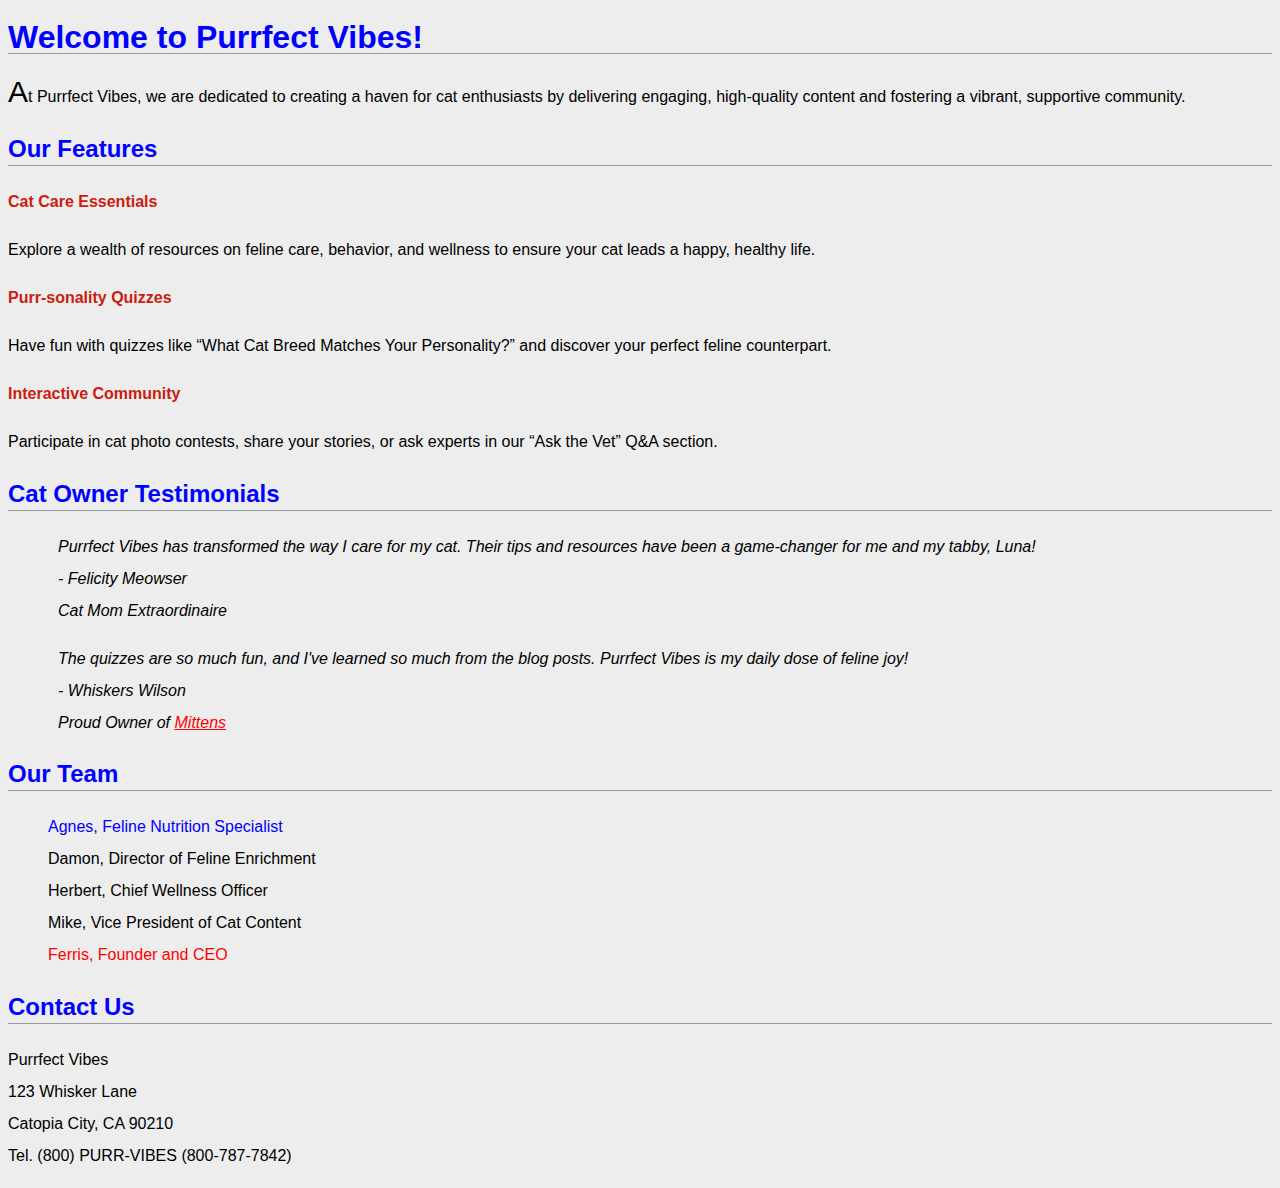
<file: COMM 672_assignmentM4/beginning/part1/index.html>
<!DOCTYPE html>
<html lang="en">
<head>
    <meta charset="UTF-8">
    <meta name="viewport" content="width=device-width, initial-scale=1.0">
    <title>Welcome to Purrfect Vibes - Your Trusted Source for Feline Wellness and Community</title>
    <link rel="stylesheet" href="../part1/styles/styles.css"> 

</head>
<body>
<h1>Welcome to Purrfect Vibes!</h1>
<p>At Purrfect Vibes, we are dedicated to creating a haven for cat enthusiasts by delivering engaging, high-quality content and fostering a vibrant, supportive community.</p>

<h2>Our Features</h2>
<p class="features">Cat Care Essentials</p>
Explore a wealth of resources on feline care, behavior, and wellness to ensure your cat leads a happy, healthy life.</p>
<p class="features">Purr-sonality Quizzes</p>
Have fun with quizzes like “What Cat Breed Matches Your Personality?” and discover your perfect feline counterpart.</p>
<p class="features">Interactive Community</p>
Participate in cat photo contests, share your stories, or ask experts in our “Ask the Vet” Q&A section.</p>

<h2>Cat Owner Testimonials</h2>
<p class="testimonial1">Purrfect Vibes has transformed the way I care for my cat. Their tips and resources have been a game-changer for me and my tabby, Luna!<br>
- Felicity Meowser<br>
Cat Mom Extraordinaire</p>
<p class="testimonial2">The quizzes are so much fun, and I've learned so much from the blog posts. Purrfect Vibes is my daily dose of feline joy!<br>
- Whiskers Wilson<br>
Proud Owner of <a href="https://mittens.com">Mittens</a></p>

<h2>Our Team</h2>
<ul>
    <li>Agnes, Feline Nutrition Specialist</li>
    <li>Damon, Director of Feline Enrichment</li>
    <li>Herbert, Chief Wellness Officer</li>
    <li>Mike, Vice President of Cat Content</li>
    <li>Ferris, Founder and CEO</li>
</ul>
<h2>Contact Us</h2>
<p>Purrfect Vibes<br>
123 Whisker Lane<br>
Catopia City, CA 90210<br>
Tel. (800) PURR-VIBES (800-787-7842)</p>
</body>
</html>
</file>
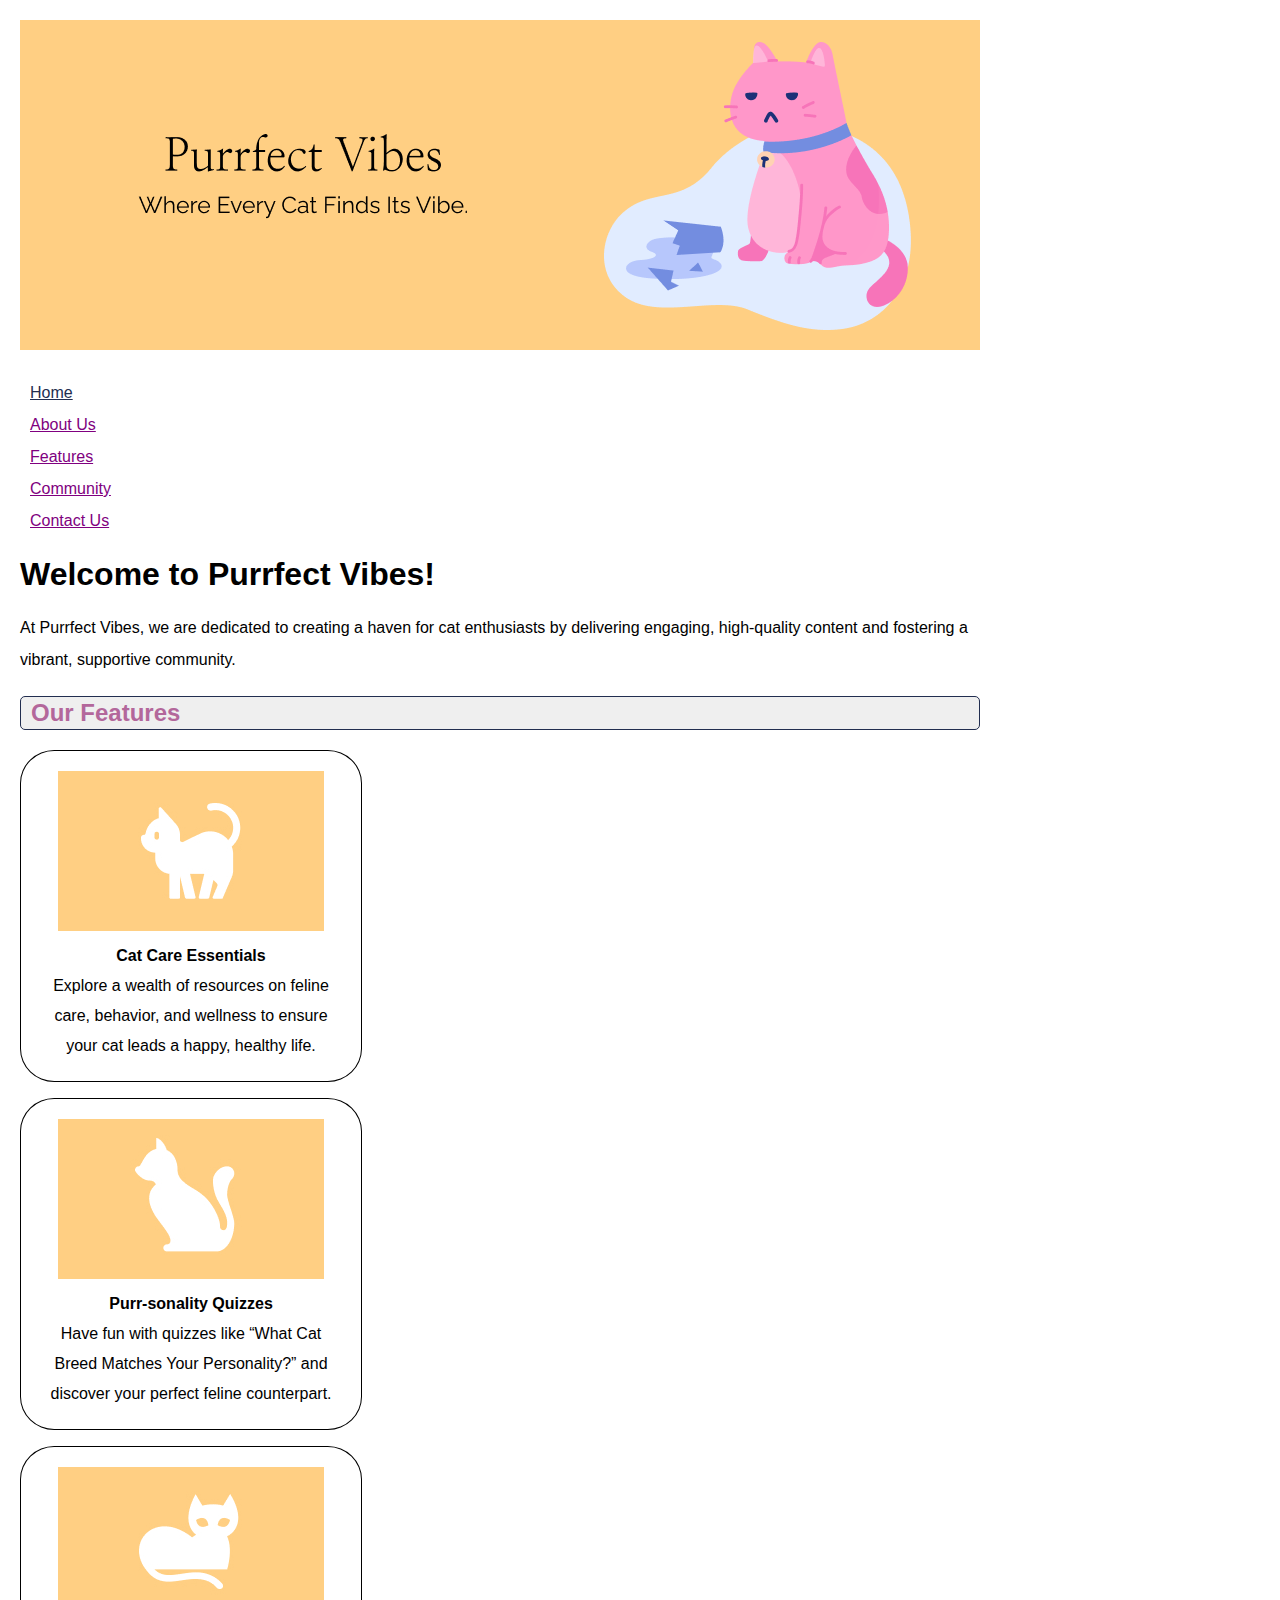
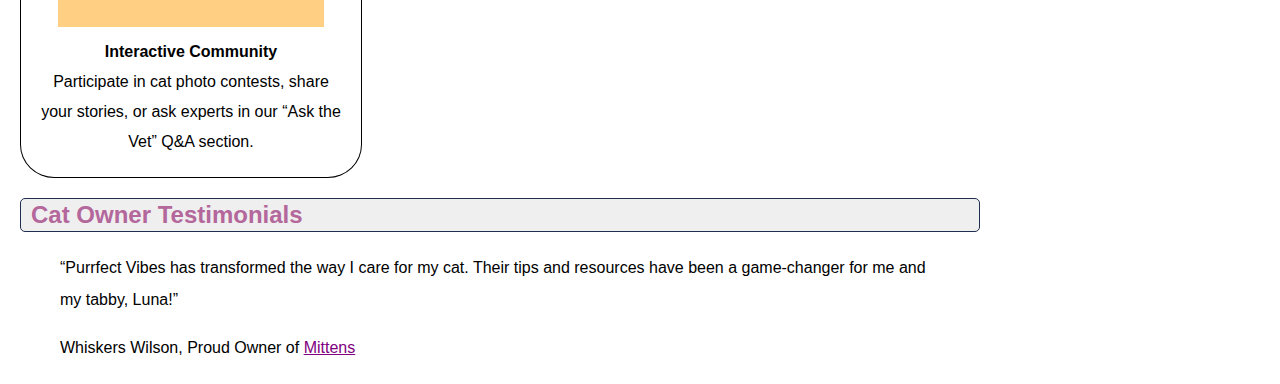
<file: COMM 672_assignmentM4/beginning/part2/purrfectvibes/index.html>
<!doctype html>
<html lang="en">
<head>
	<meta charset="utf-8">
	<title>Welcome to Purrfect Vibes</title>
    <link rel="stylesheet" href="../styles/styles.css">
</head>
<!--
<body style="width:960px;max-width:100%;margin:20px;">-->
<img src="images/cat-hero.png" style="width:100%;" alt="Hero Image">
    <nav>
        <ul>
            <li><a href="index.html" class="active">Home</a></li>
            <li><a href="about.html">About Us</a></li>
            <li><a href="features.html">Features</a></li>
            <li><a href="community.html">Community</a></li>
            <li><a href="contact.html">Contact Us</a></li>
        </ul>
    </nav>
    
    <h1>Welcome to Purrfect Vibes!</h1>
    <p>At Purrfect Vibes, we are dedicated to creating a haven for cat enthusiasts by delivering engaging, high-quality content and fostering a vibrant, supportive community.</p>
   
    <main>
    
        <h2 class="headerBox">Our Features</h2>
        
        <section features>
        <p class="imageBox"><img src="images/cat-care.jpg" alt="cat care"><br>
            <span class="title-feat">Cat Care Essentials</span><br>
            Explore a wealth of resources on feline care, behavior, and wellness to ensure your cat leads a happy, healthy life.</p>
        <p class="imageBox"> <img src="images/cat-quizzes.jpg" alt="cat quizzes"><br>
            <span class="title-feat">Purr-sonality Quizzes</span><br>
            Have fun with quizzes like “What Cat Breed Matches Your Personality?” and discover your perfect feline counterpart.</p>
        <p class="imageBox"><img src="images/cat-community.jpg" alt="cat community"><br>
            <span class="title-feat
            ">Interactive Community</span><br>
            Participate in cat photo contests, share your stories, or ask experts in our “Ask the Vet” Q&A section.</p>
        </section>
    
        <section testimonials>
            <h2 class="headerBox">Cat Owner Testimonials</h2>
            <blockquote><q>Purrfect Vibes has transformed the way I care for my cat. Their tips and resources have been a game-changer for me and my tabby, Luna!</q></blockquote>
            <blockquote>Whiskers Wilson, Proud Owner of  <a href="http://www.mittens.com" target="_blank">Mittens</a></blockquote>
        </section>
</main>   
</body>
</html>
</file>
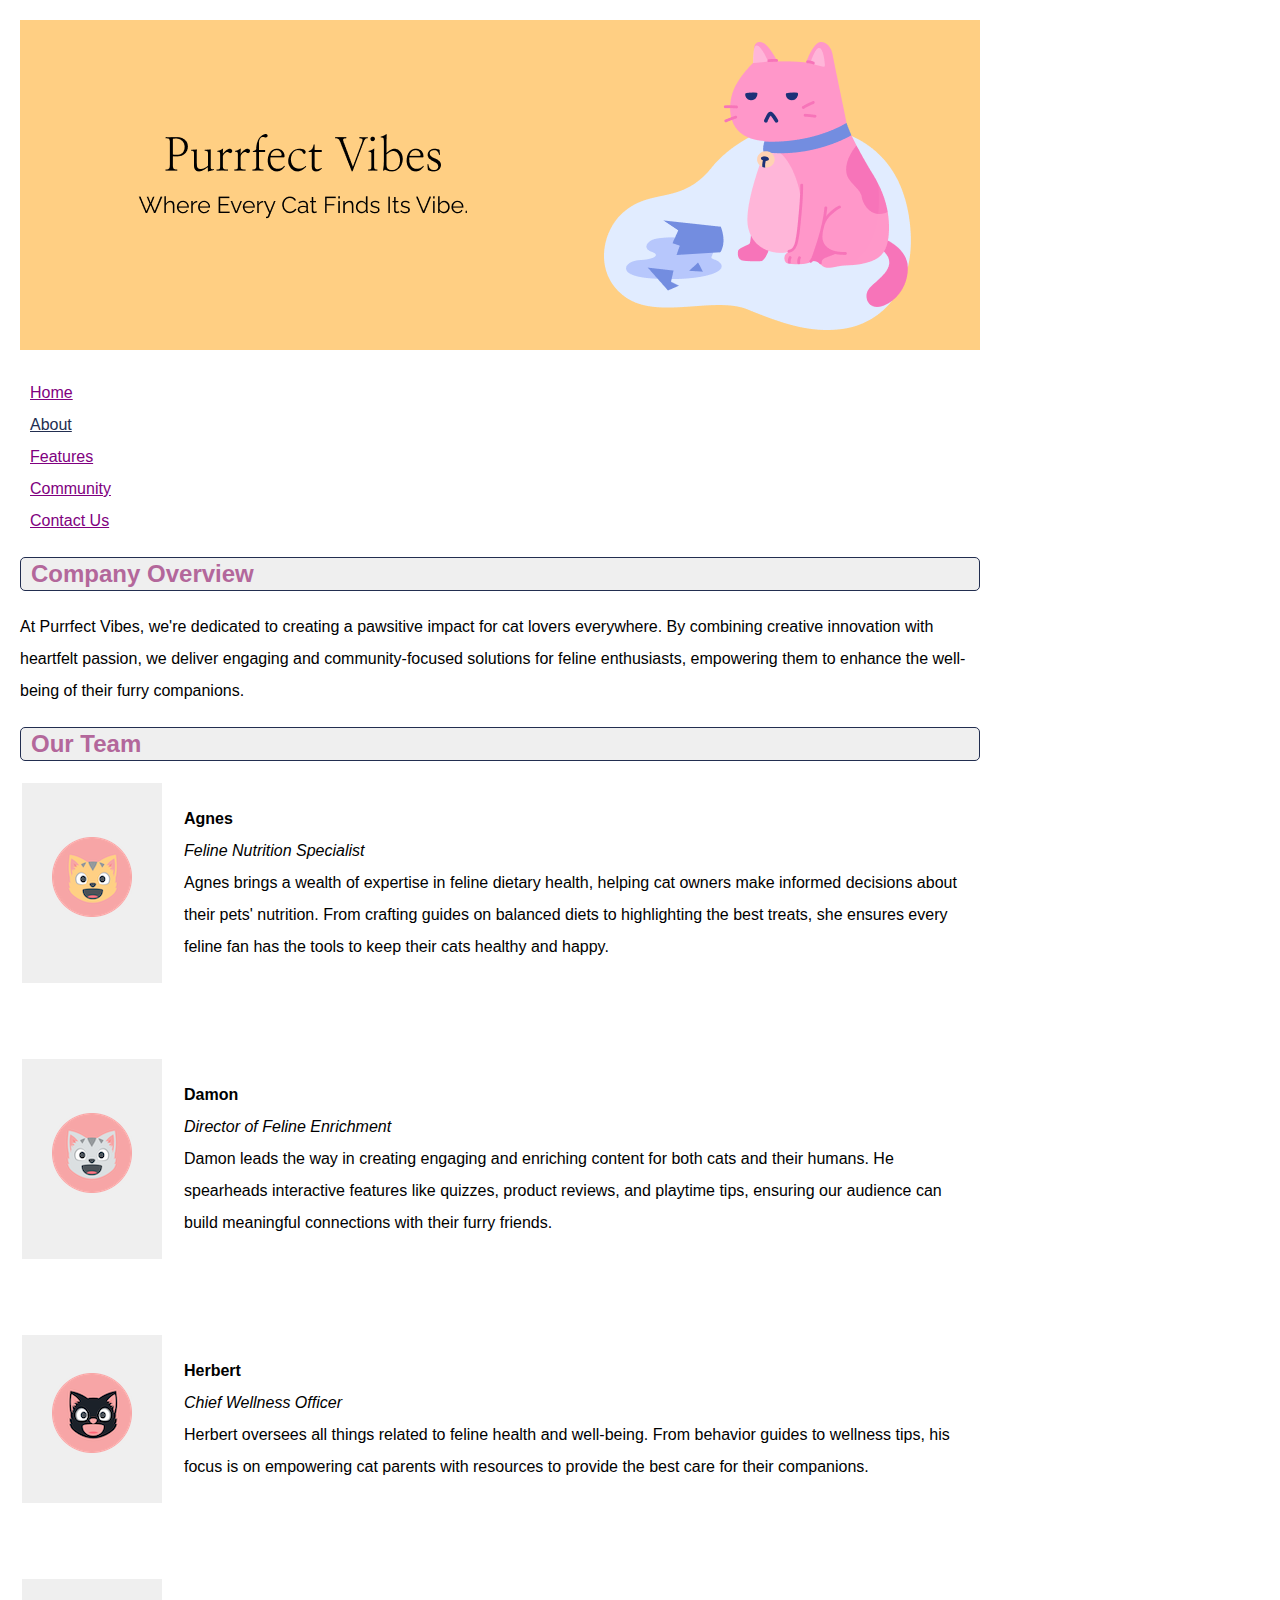
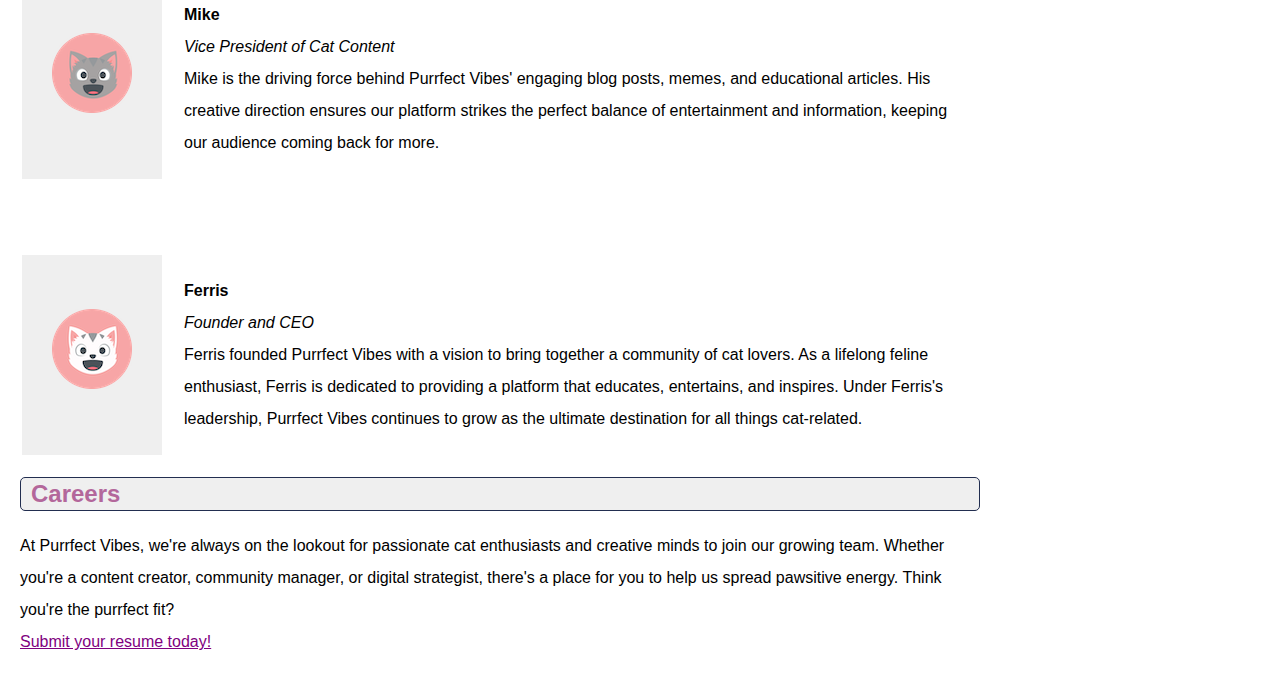
<file: COMM 672_assignmentM4/beginning/part2/purrfectvibes/about.html>
<!doctype html>
<html lang="en">
<head>
	<meta charset="utf-8">
	<title>About Purrfect Vibes</title>
    <link rel="stylesheet" href="../styles/styles.css">
</head>

<body style="width:960px;max-width:100%;margin:20px;">
    <img src="images/cat-hero.png" style="width:100%;" alt="Hero Image">
    <nav>
        <ul>
            <li><a href="index.html">Home</a></li>
            <li><a href="About Us" class=active>About</a></li>
            <li><a href="features.html">Features</a></li>
            <li><a href="community.html">Community</a></li>
            <li><a href="contact.html">Contact Us</a></li>
        </ul>
    </nav>
<h2 class="headerBox">Company Overview</h2>
<p>At Purrfect Vibes, we're dedicated to creating a pawsitive impact for cat lovers everywhere. By combining creative innovation with heartfelt passion, we deliver engaging and community-focused solutions for feline enthusiasts, empowering them to enhance the well-being of their furry companions.</p>
<h2 class=headerBox>Our Team</h2>
<table>
    <tr>
        <td class="imgCell"><img src="images/head-agnes.png" alt="Agnes"/></td>
        <td><span class="title-feat">Agnes</span><br>
        <em>Feline Nutrition Specialist</em><br>
        Agnes brings a wealth of expertise in feline dietary health, helping cat owners make informed decisions about their pets' nutrition. From crafting guides on balanced diets to highlighting the best treats, she ensures every feline fan has the tools to keep their cats healthy and happy.<br></td>
    </tr>
    <tr>
        <td colspan="2">&nbsp;</td>
    </tr>
    <tr>
        <td class="imgCell"><img src="images/head-damon.png" alt="Damon"/></td>
        <td><span class="title-feat">Damon</span><br>
        <em>Director of Feline Enrichment</em><br>
        Damon leads the way in creating engaging and enriching content for both cats and their humans. He spearheads interactive features like quizzes, product reviews, and playtime tips, ensuring our audience can build meaningful connections with their furry friends.
    </td>
    </tr>
    <tr>
        <td colspan="2">&nbsp;</td>
    </tr>
    <tr>
        <td class="imgCell"><img src="images/head-herbert.png" alt="Herbert"/></td>
        <td><span class="title-feat">Herbert</span><br>
        <em>Chief Wellness Officer</em><br>
        Herbert oversees all things related to feline health and well-being. From behavior guides to wellness tips, his focus is on empowering cat parents with resources to provide the best care for their companions.
    </td>
    </tr>
    <tr>
        <td colspan="2">&nbsp;</td>
    </tr>
    <tr>
        <td class="imgCell"><img src="images/head-mike.png" alt="Mike"/></td>
        <td><span class="title-feat">Mike</span><br>
        <em>Vice President of Cat Content</em><br>
        Mike is the driving force behind Purrfect Vibes' engaging blog posts, memes, and educational articles. His creative direction ensures our platform strikes the perfect balance of entertainment and information, keeping our audience coming back for more.
    </td>
    </tr>
    <tr>
        <td colspan="2">&nbsp;</td>
    </tr>
    <tr>
        <td class="imgCell"><img src="images/head-ferris.png" alt="Ferris"/></td>
        <td><strong>Ferris</strong><br>
        <em>Founder and CEO</em><br>
        Ferris founded Purrfect Vibes with a vision to bring together a community of cat lovers. As a lifelong feline enthusiast, Ferris is dedicated to providing a platform that educates, entertains, and inspires. Under Ferris's leadership, Purrfect Vibes continues to grow as the ultimate destination for all things cat-related.
    </td>
    </tr>
    </table>

<h2 class="headerBox">Careers</h2>
<p>At Purrfect Vibes, we're always on the lookout for passionate cat enthusiasts and creative minds to join our growing team. Whether you're a content creator, community manager, or digital strategist, there's a place for you to help us spread pawsitive energy. Think you're the purrfect fit?<br>
    <a href="mailto:hr@purrfectvibes.com?subject=MY RESUME&cc=herbert@purrfectvibes.com">Submit your resume today!</a></p>
</body>
</html>
</file>
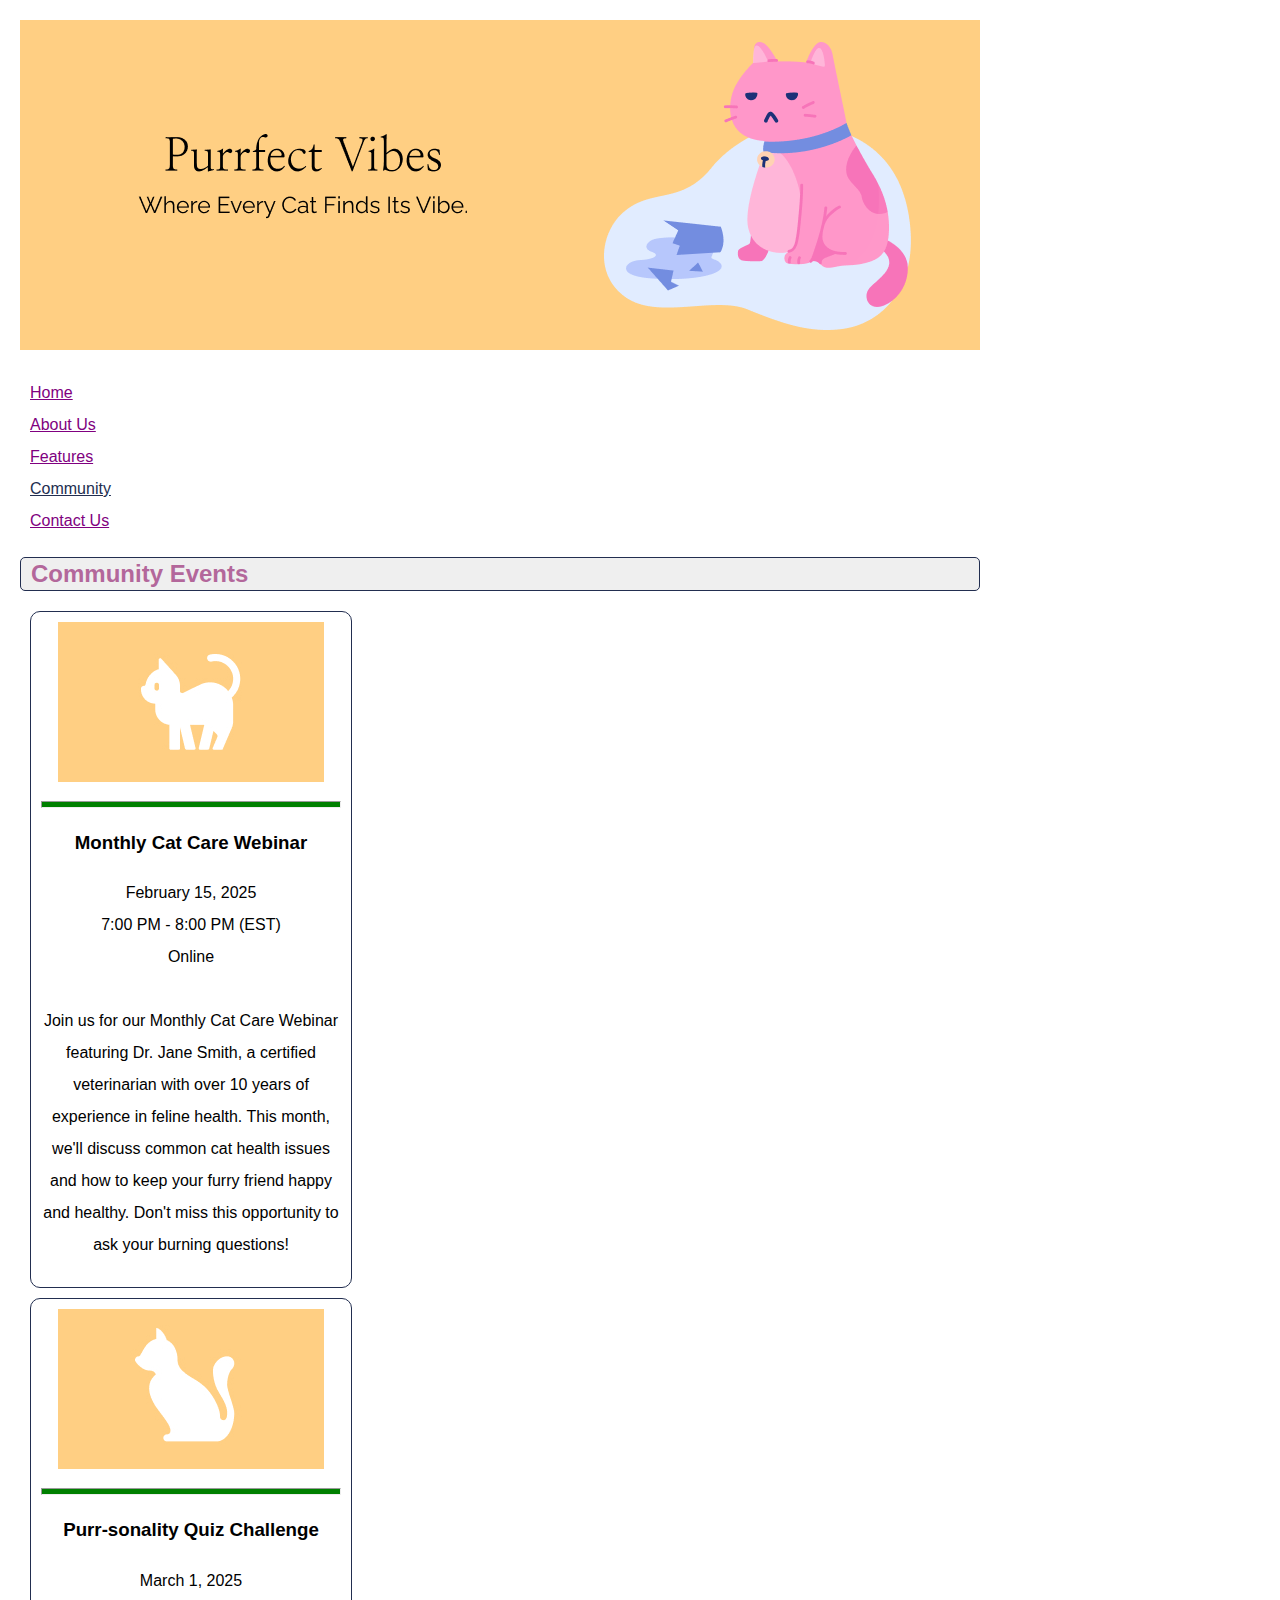
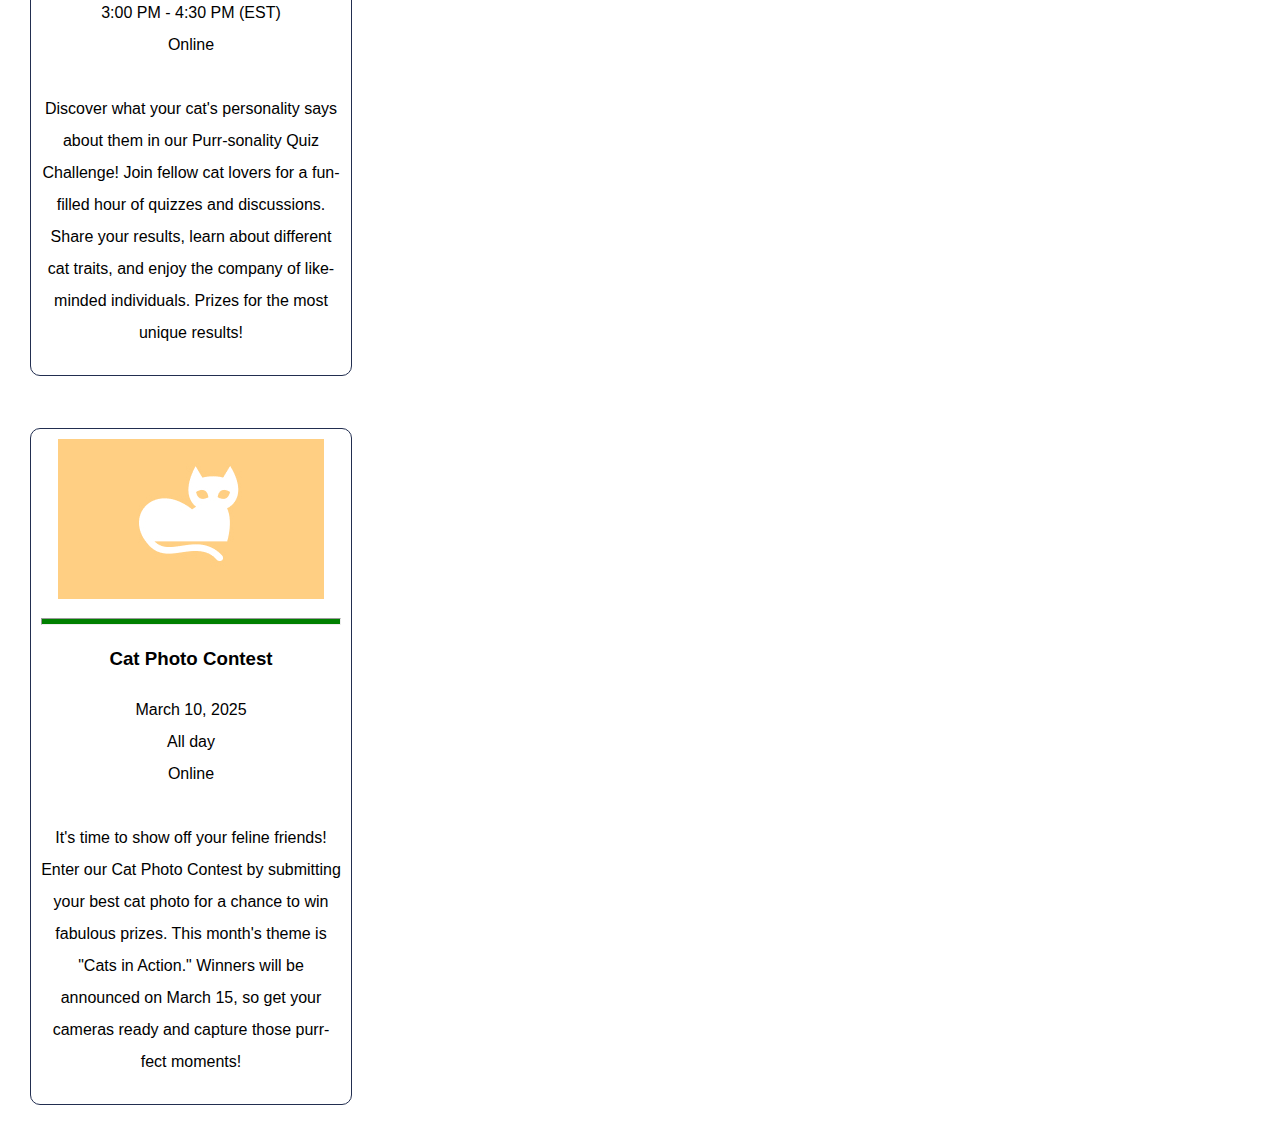
<file: COMM 672_assignmentM4/beginning/part2/purrfectvibes/community.html>
<!doctype html>
<html lang="en">
<head>
	<meta charset="utf-8">
	<title>Purrfect Vibes Community Events</title>
    <link rel="stylesheet" href="../styles/styles.css">
</head>

<body style="width:960px;max-width:100%;margin:20px;">
    <img src="images/cat-hero.png" style="width:100%;" alt="Hero Image">
    <nav>
        <ul>
            <li><a href="index.html">Home</a></li>
            <li><a href="about.html">About Us</a></li>
            <li><a href="features.html">Features</a></li>
            <li><a href="community.html"  class="active">Community</a></li>
            <li><a href="contact.html">Contact Us</a></li>
        </ul>
    </nav>
<h2 class="headerBox">Community Events</h2>
<section class="community">
    <div>
        <img src="images/cat-care.jpg" alt="cat care">
        <hr>
        <h3>Monthly Cat Care Webinar</h3>
        <p>February 15, 2025<br>
        7:00 PM - 8:00 PM (EST)<br>
        Online<br><br>
        Join us for our Monthly Cat Care Webinar featuring Dr. Jane Smith, a certified veterinarian with over 10 years of experience in feline health. This month, we'll discuss common cat health issues and how to keep your furry friend happy and healthy. Don't miss this opportunity to ask your burning questions!</p>
    </div>
    
    <div>
        <img src="images/cat-quizzes.jpg" alt="cat quizzes">
        <hr>
        <h3>Purr-sonality Quiz Challenge</h3>
        <p>March 1, 2025<br>
        3:00 PM - 4:30 PM (EST)<br>
        Online<br><br>
        Discover what your cat's personality says about them in our Purr-sonality Quiz Challenge! Join fellow cat lovers for a fun-filled hour of quizzes and discussions. Share your results, learn about different cat traits, and enjoy the company of like-minded individuals. Prizes for the most unique results!</p>
    </div>
    <br>
    <div>
        <img src="images/cat-community.jpg" alt="cat community">
        <hr>
        <h3>Cat Photo Contest</h3>
        <p>March 10, 2025<br>
        All day<br>
        Online <br><br>
        It's time to show off your feline friends! Enter our Cat Photo Contest by submitting your best cat photo for a chance to win fabulous prizes. This month's theme is "Cats in Action." Winners will be announced on March 15, so get your cameras ready and capture those purr-fect moments!</p>
    </div>
</section>
</body>
</html>
</file>
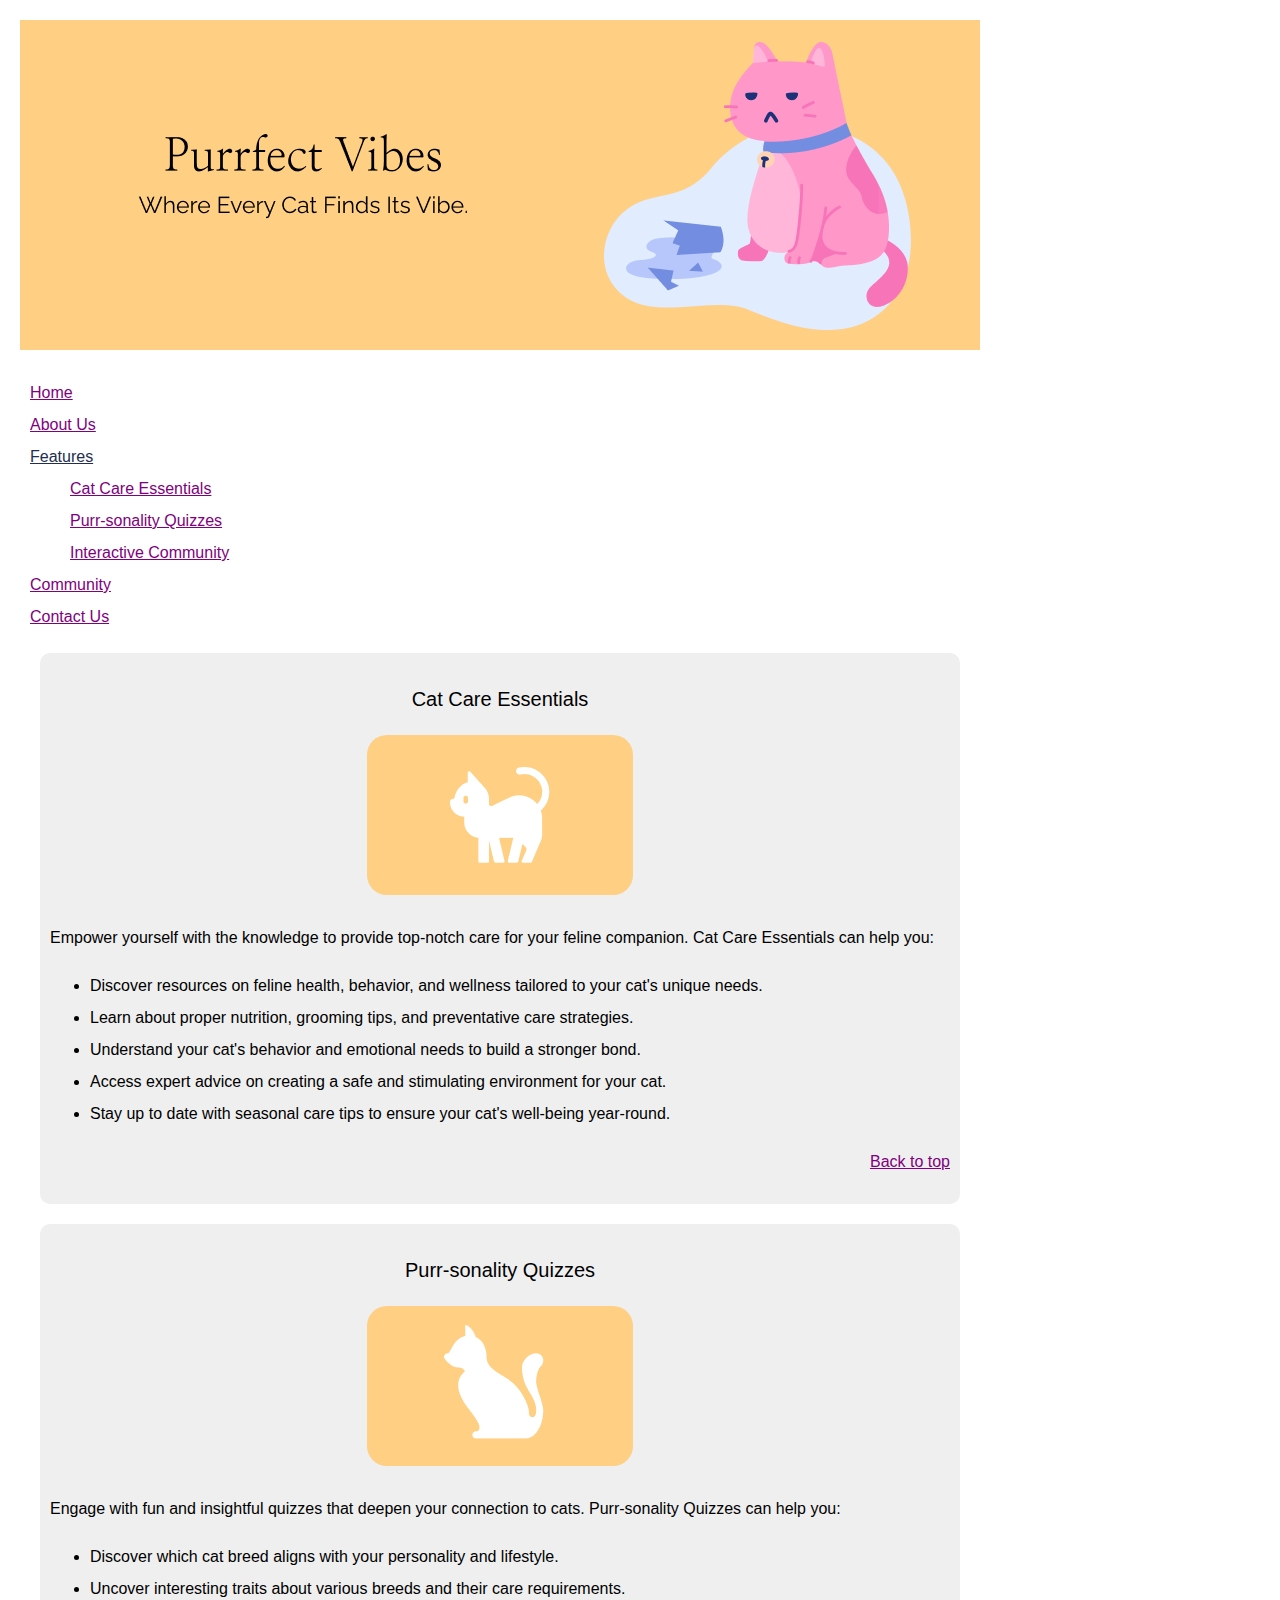
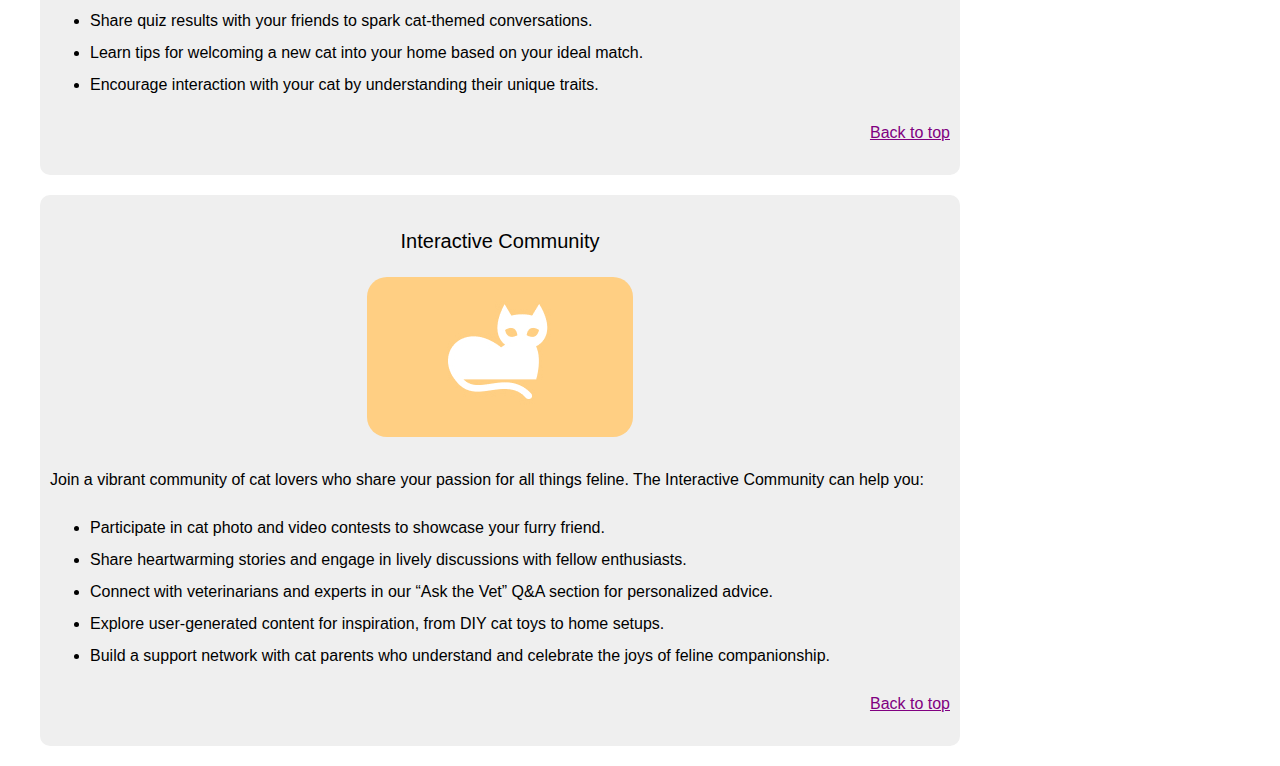
<file: COMM 672_assignmentM4/beginning/part2/purrfectvibes/features.html>
<!doctype html>
<html lang="en">
<head>
	<meta charset="utf-8">
	<title>Purrfect Vibes Features</title>
    <link rel="stylesheet" href="../styles/styles.css">
</head>

<body>
    <img src="images/cat-hero.png" alt="Hero Image">

    <nav>
        <ul>
            <li><a href="index.html">Home</a></li>
            <li><a href="about.html">About Us</a></li>
            <li><a href="Features"  class="active">Features</a></li>
                <ul>
                    <li><a href="#cat-care">Cat Care Essentials</a></li>
                    <li><a href="#quizzes">Purr-sonality Quizzes</a></li>
                    <li><a href="#community">Interactive Community</a></li>
                </ul>
            </li>
            <li><a href="community.html">Community</a></li>
            <li><a href="contact.html">Contact Us</a></li>
        </ul>
    </nav>


    <div class="feature-container">
        <p id="cat-care">Cat Care Essentials</p>
        <p><img src="images/cat-care.jpg" alt="cat care"/></p>
        <p>Empower yourself with the knowledge to provide top-notch care for your feline companion. Cat Care Essentials can help you:</p>
        <ul>
            <li>Discover resources on feline health, behavior, and wellness tailored to your cat's unique needs.</li>
            <li>Learn about proper nutrition, grooming tips, and preventative care strategies.</li>
            <li>Understand your cat's behavior and emotional needs to build a stronger bond.</li>
            <li>Access expert advice on creating a safe and stimulating environment for your cat.</li>
            <li>Stay up to date with seasonal care tips to ensure your cat's well-being year-round.</li>
        </ul>
        <p><a href="#top">Back to top</a></p>
    </div>
    <div class="feature-container">
        <p id="quizzes">Purr-sonality Quizzes</p>
        <p><img src="images/cat-quizzes.jpg" alt="cat quizzes"/></p>
        <p>Engage with fun and insightful quizzes that deepen your connection to cats. Purr-sonality Quizzes can help you:</p>
        <ul>
            <li>Discover which cat breed aligns with your personality and lifestyle.</li>
            <li>Uncover interesting traits about various breeds and their care requirements.</li>
            <li>Share quiz results with your friends to spark cat-themed conversations.</li>
            <li>Learn tips for welcoming a new cat into your home based on your ideal match.</li>
            <li>Encourage interaction with your cat by understanding their unique traits.</li>
        </ul>
        <p><a href="#top">Back to top</a></p>
    </div>
    <div class="feature-container">
        <p id="community">Interactive Community</p>
        <p><img src="images/cat-community.jpg" alt="cat community"/></p>
        <p>Join a vibrant community of cat lovers who share your passion for all things feline. The Interactive Community can help you:</p>
        <ul>
            <li>Participate in cat photo and video contests to showcase your furry friend.</li>
            <li>Share heartwarming stories and engage in lively discussions with fellow enthusiasts.</li>
            <li>Connect with veterinarians and experts in our “Ask the Vet” Q&A section for personalized advice.</li>
            <li>Explore user-generated content for inspiration, from DIY cat toys to home setups.</li>
            <li>Build a support network with cat parents who understand and celebrate the joys of feline companionship.</li>
        </ul>
        <p><a href="#top">Back to top</a></p>
    </div>
</body>
</html>
</file>
<file: COMM 672_assignmentM4/beginning/part1/styles/styles.css>
body {
    font-family: Arial, Helvetica, sans-serif;
    font-size: 1em;
    line-height: 2em;
    background-color: #EDEDED;
}
h1, h2 {
    color: blue;
    border-bottom: 1px solid #929CA4;
    width: 100%;
}

.features {
    color:#CC1C0D; 
    font-weight: bold;  
}

p:first-of-type::first-letter {
    font-size: 30px;
}

.testimonial1 {
    font-style:italic;
    margin-left: 50px;
}

.testimonial2 {
    font-style:italic;
    margin-left: 50px;
}

a:link {
    color:red; 
}

a:hover {
   color:green; 
   text-decoration: none;
}

ul li{
    list-style-type:none; 

}

li:nth-of-type(1){
    color:blue; 
}

li:nth-of-type(5) {
    color:red; 
}
</file>
<file: COMM 672_assignmentM4/beginning/part2/styles/styles.css>
body{
    font-family: Arial, Helvetica, sans-serif;
    font-size: 1em;
    line-height: 2em;
    width:960px;
    max-width:100%;
    margin:20px;

}

/** Nav Styles **/
nav a.active{
    color: #222E50
}

nav ul li{
    list-style-type:none; 
    font-size: 1em;
    line-height: 2em;
    text-indent: -30px;
}    
a, h2 {
    color:purple;
}

.title-feat {
    font-weight: bold;
}


img {

}

/** h2 feature headings**/
.headerBox{
    border: 1px solid #222E50;
    border-radius: 5px;
    background-color: #efefef;
    color:#B3679B;
    padding-left: 10px;
}

/** About Page **/
.imageBox{
    border-image-width: 100%;
    border: 1px solid black;
    width: 300px;
    border-radius: 10%;
    padding: 20px;
    text-align: center;
    line-height: 30px;
}

th, td{
    padding: 20px;
}

.imgCell{
    background-color: #efefef;
    text-align: center;
    width: 100px;
}

/** Features Page**/
.feature-container{  
    background-color:#efefef;
    padding: 10px;
    margin: 20px;
    border: 0px;
    border-radius: 10px; 
}

.feature-container img {
    max-width: 300px;
    border-radius: 20px;
}

.feature-container p:first-child {
    font-size: 20px;
    text-align: center;
}

.feature-container p:nth-child(2) {
    text-align: center;
}

.feature-container p:last-child {
    text-align: right;
}

div ul{
    ul:li 
}

/** Community Page **/
.community div {
    width: 300px;
	border: 1px solid #222E50;
	border-radius: 10px;
	margin: 10px;
	text-align: center;
	padding: 10px;
}

.community img {
        max-width: 300px;
    
}

.community hr {
    height: 5px;
    color: green;
    background: green;
}
</file>
